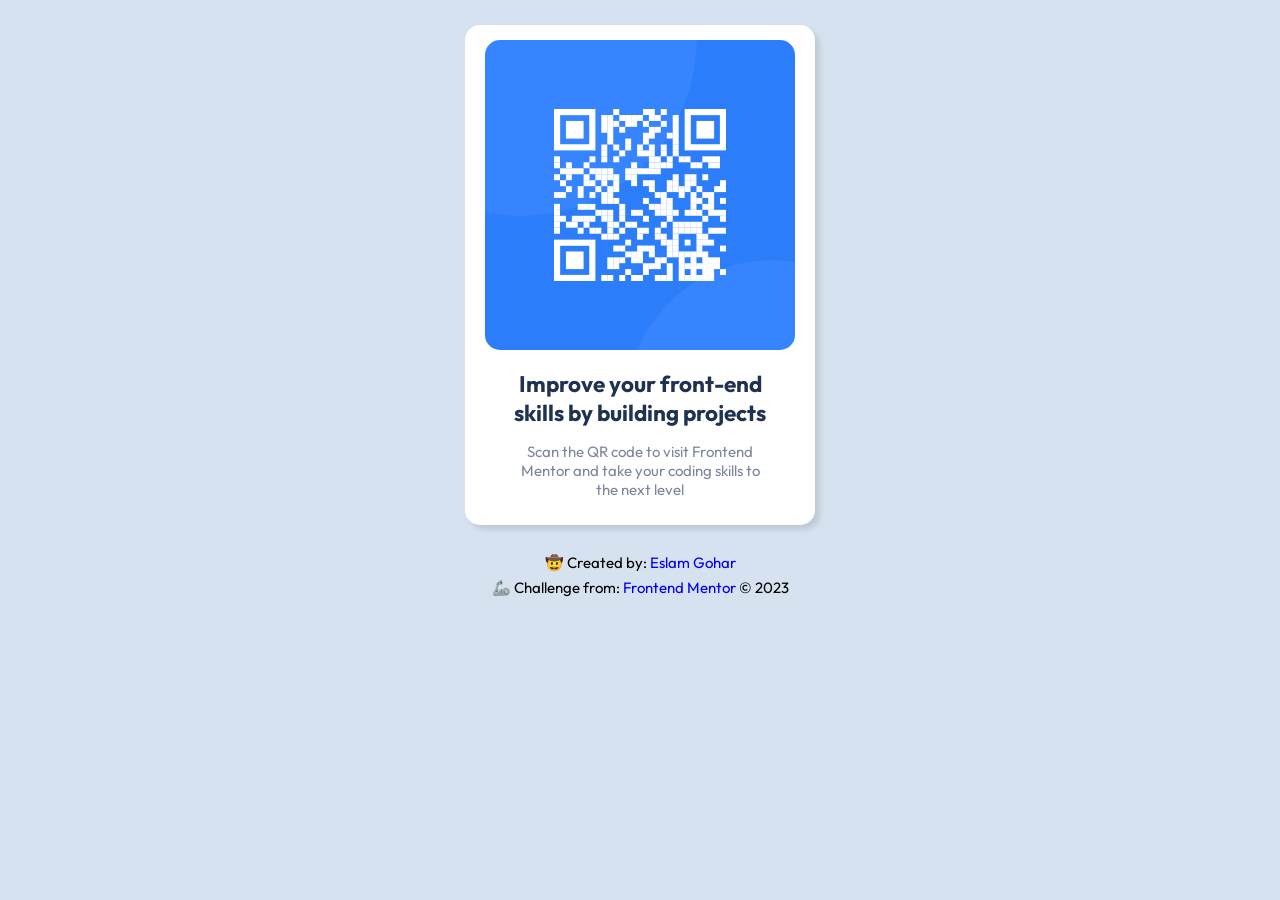
<file: index.html>
<!DOCTYPE html>
<html lang="en">
<head>
	<meta charset="UTF-8">
	<meta http-equiv="X-UA-Compatible" content="IE=edge">
	<meta name="viewport" content="width=device-width, initial-scale=1.0">
	<title>QR Code Challenge</title>
	<link rel="stylesheet" href="style.css">
	<link href="https://fonts.googleapis.com/css2?family=Outfit&display=swap" rel="stylesheet"></head>
<body>
	<main class="container">
		<article class="card">
			<div class="card-image">
				<img src="../images/image-qr-code.png" alt="image-qr-code" />
			</div>
			<div class="card-title">
				<h1>Improve your front-end skills by building projects</h1>
			</div>
			<div class="card-body">
				<p>Scan the QR code to visit Frontend Mentor and take your coding skills to the next level</p>
			</div>
		</article>
	</main>

	<footer class="footer">
		<p>🤠 Created by:
			 <a href="https://github.com/EslamGohar">Eslam Gohar</a>
		</p>
		<p>🦾 Challenge from:
			<a href="https://www.frontendmentor.io/challenges/qr-code-component-iux_sIO_H/hub">Frontend Mentor</a>
			 &copy; 2023
		</p>
	</footer>
</body>
</html>
</file>
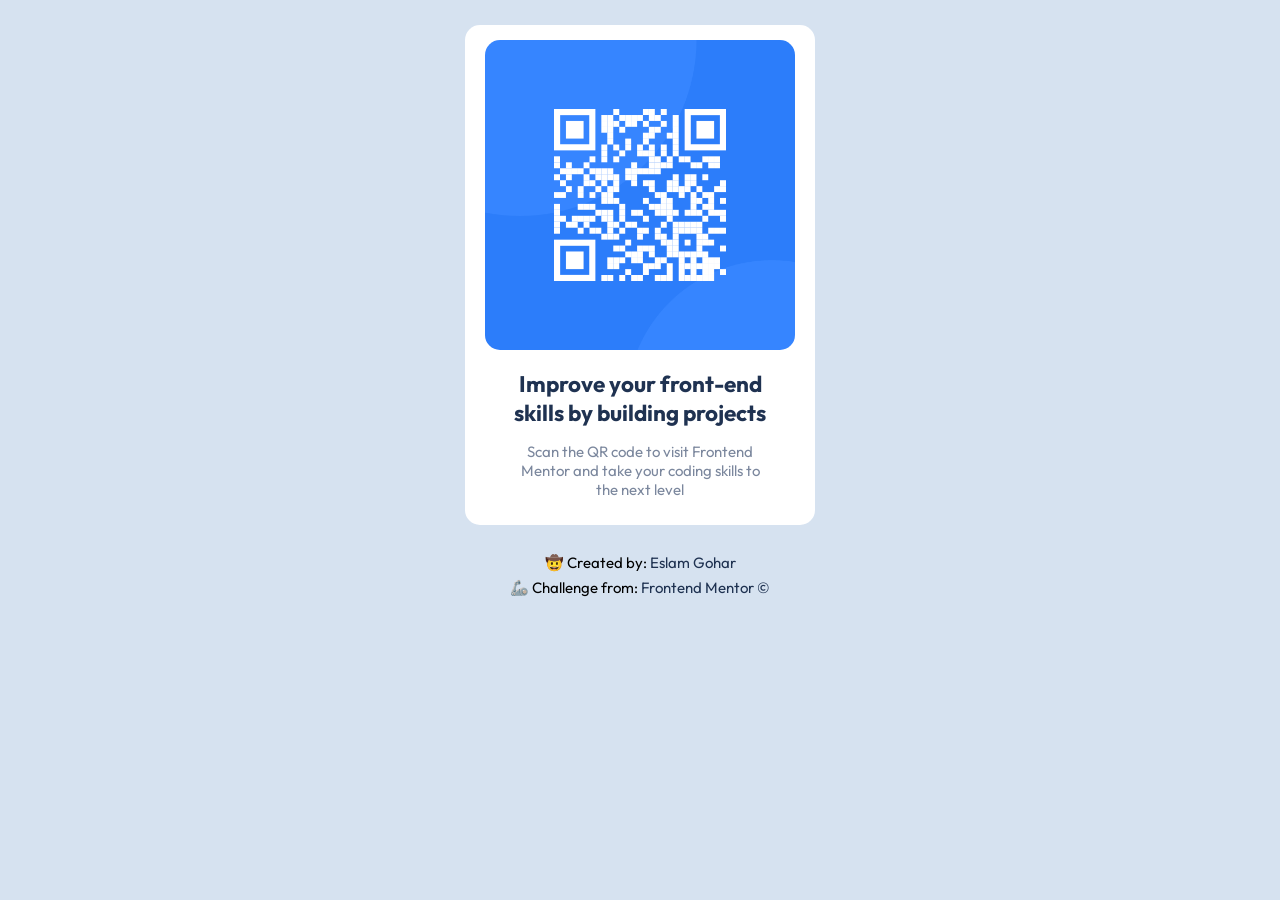
<file: design/index.html>
<!DOCTYPE html>
<html lang="en">
<head>
	<meta charset="UTF-8">
	<meta http-equiv="X-UA-Compatible" content="IE=edge">
	<meta name="viewport" content="width=device-width, initial-scale=1.0">
	<title>QR Code Challenge</title>
	<link rel="stylesheet" href="style.css">
	<link href="https://fonts.googleapis.com/css2?family=Outfit&display=swap" rel="stylesheet"></head>
<body>
	<main class="container">
		<article class="card">
			<div class="card-image">
				<img src="../images/image-qr-code.png" alt="image-qr-code" />
			</div>
			<div class="card-title">
				<h1>Improve your front-end skills by building projects</h1>
			</div>
			<div class="card-body">
				<p>Scan the QR code to visit Frontend Mentor and take your coding skills to the next level</p>
			</div>
		</article>
	</main>

	<footer class="footer">
		<p>🤠 Created by:
			 <a href="https://github.com/EslamGohar">Eslam Gohar</a>
		</p>
		<p>🦾 Challenge from:
			<a href="https://www.frontendmentor.io/challenges/qr-code-component-iux_sIO_H/hub">Frontend Mentor &copy;</a>
		</p>
	</footer>
</body>
</html>
</file>
<file: style.css>
* {
	margin: 0;
	padding: 0;
	box-sizing: border-box
}

html {
	font-size: 62.5%
}

body { 
	font-family: 'Outfit', sans-serif;
	font-size: 1.5rem;
  	background-color: hsl(212, 45%, 89%);
}

.container {
	display: flex;
	justify-content: center;
	align-items: center;
	flex-wrap: wrap;
	padding: 2.5rem 0; 
}

.card {
	max-width: 35rem;
	height: 50rem;
	border-radius: 1.5rem;
	background-color: hsl(0, 0%, 100%);
	box-shadow: 5px 5px 5px rgba(0, 0, 0, 0.1);
}

.card-image {
	padding: 15px 20px;
}

.card-image img {
	width: 100%;
	border-radius: 1.5rem;
}

.card-title h1 {
	font-weight: 700;
	padding: 0 3.5rem;
	color: hsl(218, 44%, 22%);
	text-align: center;
}

.card-body p {
	font-weight: 400;
	padding: 0 4.5rem;
	margin-top: 1.5rem;
	color: hsl(220, 15%, 55%);
	text-align: center;
}

.footer {
	display: flex;
	justify-content: center;
	align-items: center;
	flex-flow: column wrap;
	padding-bottom: 1.9rem;
}

.footer a {
	text-decoration: none;
	line-height: 25px;
}

.footer a:hover {
	text-decoration: underline;
}
</file>
<file: design/style.css>
* {
	margin: 0;
	padding: 0;
	box-sizing: border-box
}

html {
	font-size: 62.5%
}

body { 
	font-family: 'Outfit', sans-serif;
	font-size: 1.5rem;
  	background-color: hsl(212, 45%, 89%);
}

.container {
	display: flex;
	justify-content: center;
	align-items: center;
	flex-wrap: wrap;
	padding: 2.5rem 0; 
}

.card {
	max-width: 35rem;
	height: 50rem;
	border-radius: 1.5rem;
	background-color: hsl(0, 0%, 100%);
}

.card-image {
	padding: 15px 20px;
}

.card-image img {
	width: 100%;
	border-radius: 1.5rem;
}

.card-title h1 {
	font-weight: 700;
	padding: 0 3.5rem;
	color: hsl(218, 44%, 22%);
	text-align: center;
}

.card-body p {
	font-weight: 400;
	padding: 0 4.5rem;
	margin-top: 1.5rem;
	color: hsl(220, 15%, 55%);
	text-align: center;
}

.footer {
	display: flex;
	justify-content: center;
	align-items: center;
	flex-flow: column wrap;
	padding-bottom: 1.9rem;
}

.footer a {
	text-decoration: none;
	color: hsl(218, 44%, 22%);
	line-height: 25px;
}

.footer a:hover {
	text-decoration: underline;
	color:hsl(220, 15%, 55%);
}
</file>
